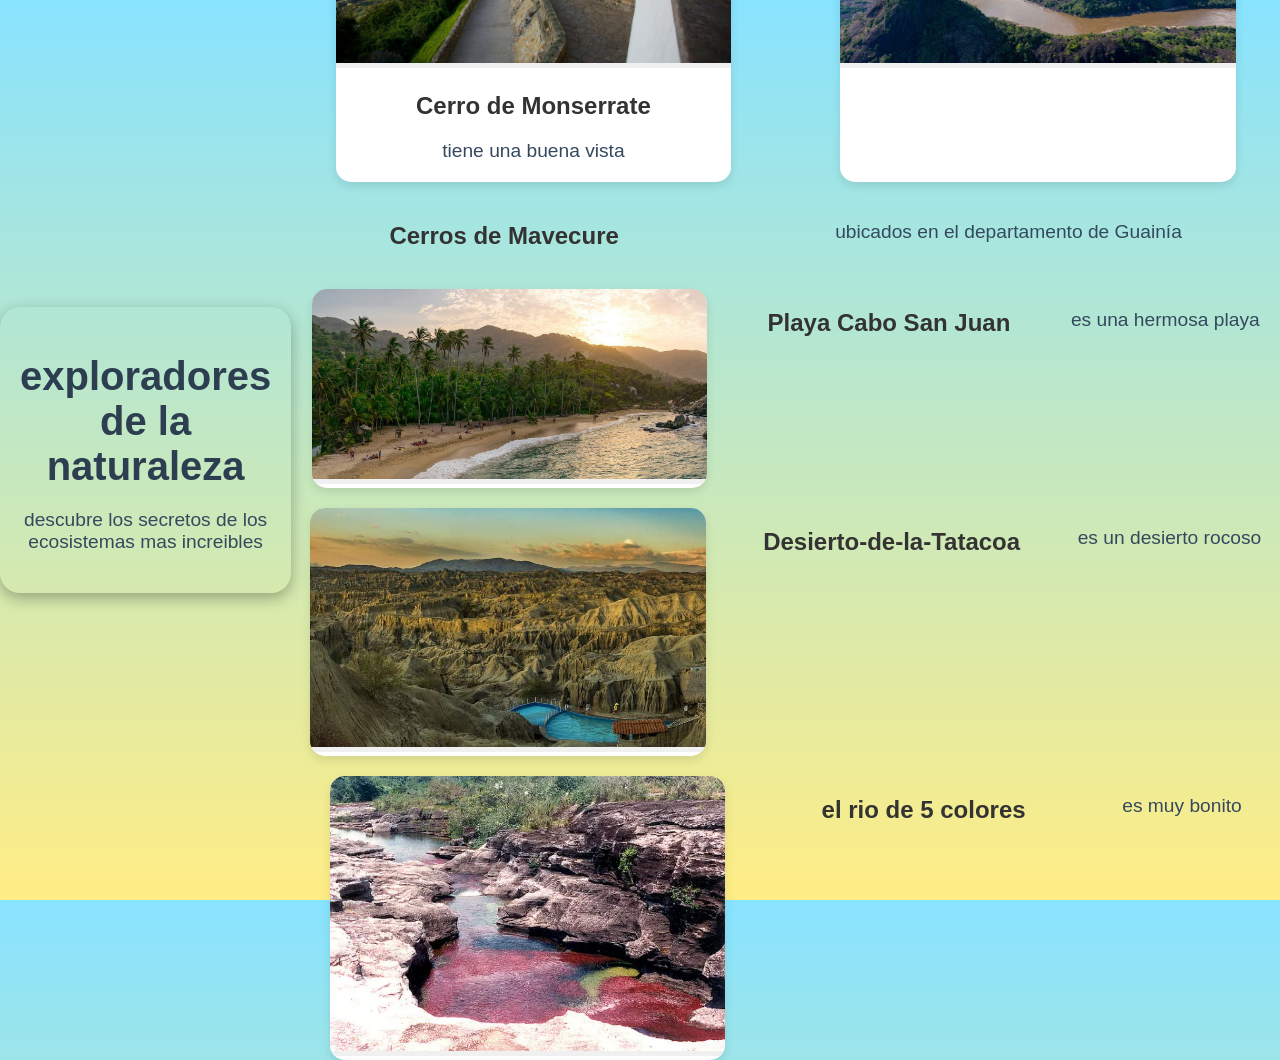
<file: index.html>
<!DOCTYPE html>
<html lang="en">
<head>
    <meta charset="UTF-8">
    <meta name="viewport" content="width=device-width, initial-scale=1.0">
    <link rel="stylesheet" href="styles.css">
    <title>Document</title>
</head>
<body>
    <div class="infografia">
    <h1>exploradores de la naturaleza</h1>
    <p>descubre los secretos de los ecosistemas mas increibles</p>
    </div>

    <div class="lugares">
     <div class="lugar 1">
     <img src="infografia/img/823901d0-69a1-44af-9a2a-b6c643ba2d59.jpg" alt="bogota">
     <h2>Cerro de Monserrate</h2>
     <p>tiene una buena vista</p>
     </div>

     
        <div class="lugar 2">
        <img src="infografia/img/Cerros-mavecure-dentro-1024x576.jpg" alt="cerros">
        </div>
        <h2>Cerros de Mavecure
        </h2>
        
        <p>ubicados en el departamento de Guainía</p>

        
            <div class="lugar 3">
            <img src="infografia/img/colombia.jpg" alt="playa">
            </div>
            <h2>Playa Cabo San Juan</h2>
            <p>es una hermosa playa</p>

            
                <div class="lugar 4">
                <img src="infografia/img/Desierto-de-la-Tatacoa.jpg" alt="desierto">
                </div>
                <h2>Desierto-de-la-Tatacoa</h2>
                <p>es un desierto rocoso</p>

                
                    <div class="lugar 5">
                    <img src="infografia/img/Un-rio-de-cinco-colores-imagen-1_opt.webp" alt="rio">
                    </div> 
                    <h2>el rio de 5 colores</h2>
                    <p>es muy bonito</p>


    </div>


</body>
</html>
</file>
<file: styles.css>
body {
  font-family: poppins,sans-serif;  
  margin: 0;
   padding: 0;
   background: linear-gradient(to bottom,#88e3ff,#ffed85);
   color: #333;
   display: flex;
   justify-content: center;
   align-items: center;
   height: 100vh;
}

.infografia{
    text-align: center;
    background-color: rgba(255, 255, 255, 0);
    padding: 20px;
    border-radius: 20px;
    box-shadow: 0 5px 15px rgba(0, 0, 0,0.3);
    width: 90%;
    max-width: 800px;
}

h1{
    font-size: 2.5rem;
    margin-bottom: 20px;
    color: #2c3e50;
}

p{
    font-size: 1.2rem;
    margin-bottom: 20px;
    color: #34495e;
}

.lugares{
    display: flex;
    flex-wrap: wrap;
    justify-content: space-around;
    gap: 20px;
}

.lugar {
    width: 40%;
    background: white;
    border-radius: 15px;
    text-align: center;
    box-shadow: 0 4px 10px rgba(0, 0, 0,0.1);
    transition: transform 0.3s ease, box-shadow 0.3 ease;
    overflow: hidden;
}

.lugar img{
    width: 100%;
    height: auto;
    border-bottom: 5px solid #f0f0f0;
}

lugar h2{
    margin:100%;
    font-size: 1.5rem;
    color: #2c3e50;
}

.lugar.info {
    padding: 10px;
    font-size: 1rem;
    color: #555;
}

lugar:hover{
    transform: scale(1.05);
    box-shadow: 0 10px 20px rgba(0, 0, 0, 0.2);
}
</file>
<file: infografia/styles.css>
body {
  font-family: poppins,sans-serif;  
  margin: 0;
   padding: 0;
   background: linear-gradient(to bottom,#88e3ff,#ffed85);
   color: #333;
   display: flex;
   justify-content: center;
   align-items: center;
   height: 100vh;
}

.infografia{
    text-align: center;
    background-color: rgba(255, 255, 255, 0);
    padding: 20px;
    border-radius: 20px;
    box-shadow: 0 5px 15px rgba(0, 0, 0,0.3);
    width: 90%;
    max-width: 800px;
}

h1{
    font-size: 2.5rem;
    margin-bottom: 20px;
    color: #2c3e50;
}

p{
    font-size: 1.2rem;
    margin-bottom: 20px;
    color: #34495e;
}

.lugares{
    display: flex;
    flex-wrap: wrap;
    justify-content: space-around;
    gap: 20px;
}

.lugar {
    width: 40%;
    background: white;
    border-radius: 15px;
    text-align: center;
    box-shadow: 0 4px 10px rgba(0, 0, 0,0.1);
    transition: transform 0.3s ease, box-shadow 0.3 ease;
    overflow: hidden;
}

.lugar img{
    width: 100%;
    height: auto;
    border-bottom: 5px solid #f0f0f0;
}

lugar h2{
    margin:100%;
    font-size: 1.5rem;
    color: #2c3e50;
}

.lugar.info {
    padding: 10px;
    font-size: 1rem;
    color: #555;
}

lugar:hover{
    transform: scale(1.05);
    box-shadow: 0 10px 20px rgba(0, 0, 0, 0.2);
}
</file>
